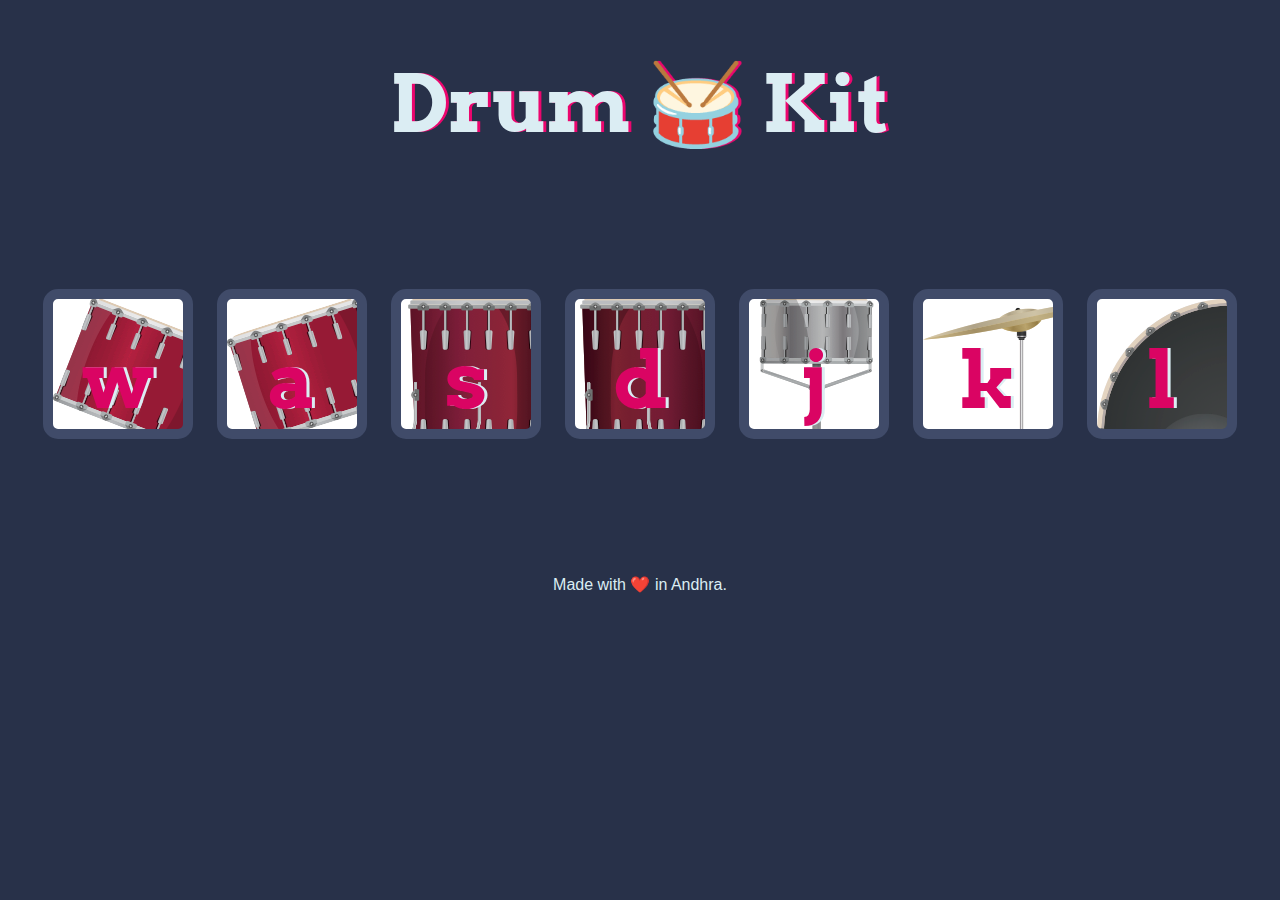
<file: Drum Kit/Drum Kit Starting Files/index.html>
<!DOCTYPE html>
<html lang="en" dir="ltr">

<head>
  <meta charset="utf-8">
  <title>Drum Kit</title>
  <link rel="stylesheet" href="styles.css">
  <link href="https://fonts.googleapis.com/css?family=Arvo" rel="stylesheet">
</head>

<body>

  <h1 id="title">Drum 🥁 Kit</h1>
  <div class="set">
    <button class="w drum">w</button>
    <button class="a drum">a</button>
    <button class="s drum">s</button>
    <button class="d drum">d</button>
    <button class="j drum">j</button>
    <button class="k drum">k</button>
    <button class="l drum">l</button>
  </div>


  <script src="index.js" charset="utf-8">

  </script>
</body>

<footer>
  Made with ❤️ in Andhra.
</footer>
</html>
</file>
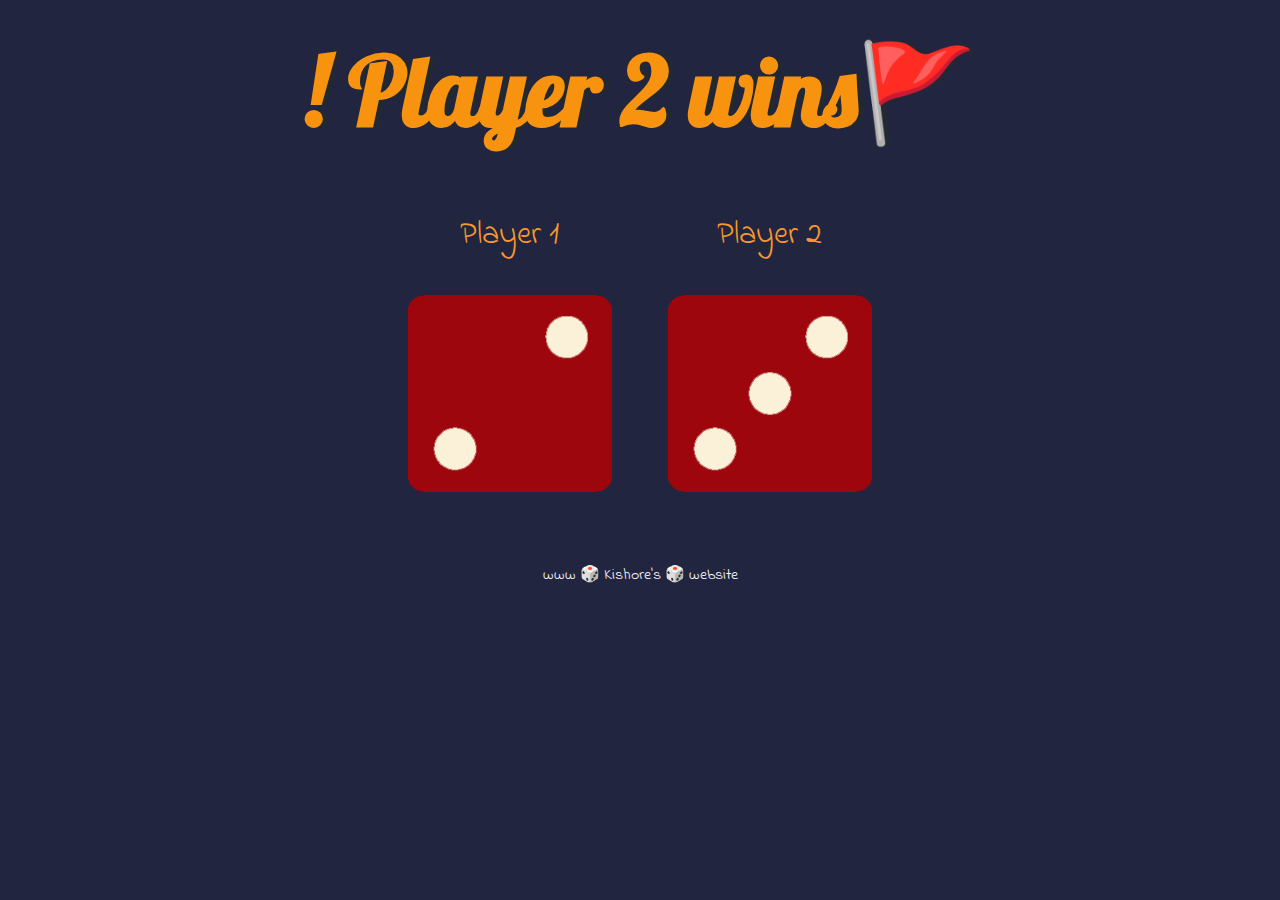
<file: Dice Game/dicee.html>
<!DOCTYPE html>
<html lang="en" dir="ltr">
  <head>
    <meta charset="utf-8" />
    <title>Dicee</title>
    <link rel="stylesheet" href="styles.css" />
    <link
      href="https://fonts.googleapis.com/css?family=Indie+Flower|Lobster"
      rel="stylesheet"
    />
  </head>
  <body>
    <div class="container">
      <h1>Refresh Me</h1>
      <div class="dice">
        <p>Player 1</p>
        <img class="img1" src="./images/dice6.png" />
      </div>

      <div class="dice">
        <p>Player 2</p>
        <img class="img2" src="./images/dice6.png" />
      </div>
    </div>
    <script src="./dicee.js" charset="utf-8"></script>
    <footer>www 🎲 Kishore's 🎲 website</footer>
  </body>
</html>
</file>
<file: Drum Kit/Drum Kit Starting Files/styles.css>
body {
  text-align: center;
  background-color: #283149;
}

h1 {
  font-size: 5rem;
  color: #DBEDF3;
  font-family: "Arvo", cursive;
  text-shadow: 3px 0 #ec066e;

}

footer {
  color: #DBEDF3;
  font-family: sans-serif;
}

.w {
 background-image:url("./images/tom1.png");
}

.a {
  background-image:url("./images/tom2.png");
}

.s {
  background-image:url("./images/tom3.png");
}

.d {
  background-image:url("./images/tom4.png");
}

.j {
  background-image:url("./images/snare.png");
}

.k {
  background-image:url("./images/crash.png");
}

.l {
  background-image:url("./images/kick.png");
}

.set {
  margin: 10% auto;
}

.game-over {
  background-color: red;
  opacity: 0.8;
}

.pressed {
  box-shadow: 0 3px 4px 0 #DBEDF3;
  opacity: 0.5;
}

.red {
  color: red;
}

.drum {
  outline: none;
  border: 10px solid #404B69;
  font-size: 5rem;
  font-family: 'Arvo', cursive;
  line-height: 2;
  font-weight: 900;
  color: #DA0463;
  text-shadow: 3px 0 #DBEDF3;
  border-radius: 15px;
  display: inline-block;
  width: 150px;
  height: 150px;
  text-align: center;
  margin: 10px;
  background-color: white;
}
</file>
<file: Dice Game/styles.css>
.container {
  width: 70%;
  margin: auto;
  text-align: center;
}

.dice {
  text-align: center;
  display: inline-block;

}

body {
  background-color: #222540;
}

h1 {
  margin: 30px;
  font-family: 'Lobster', cursive;
  text-shadow: 5px 0 #232931;
  font-size: 6rem;
  color: #f89310;
}

p {
  font-size: 2rem;
  color: #f7982b;
  font-family: 'Indie Flower', cursive;
}

img {
  width: 80%;
}

footer {
  margin-top: 5%;
  color: #fdfcfc;
  text-align: center;
  font-family: 'Indie Flower', cursive;
}
</file>
